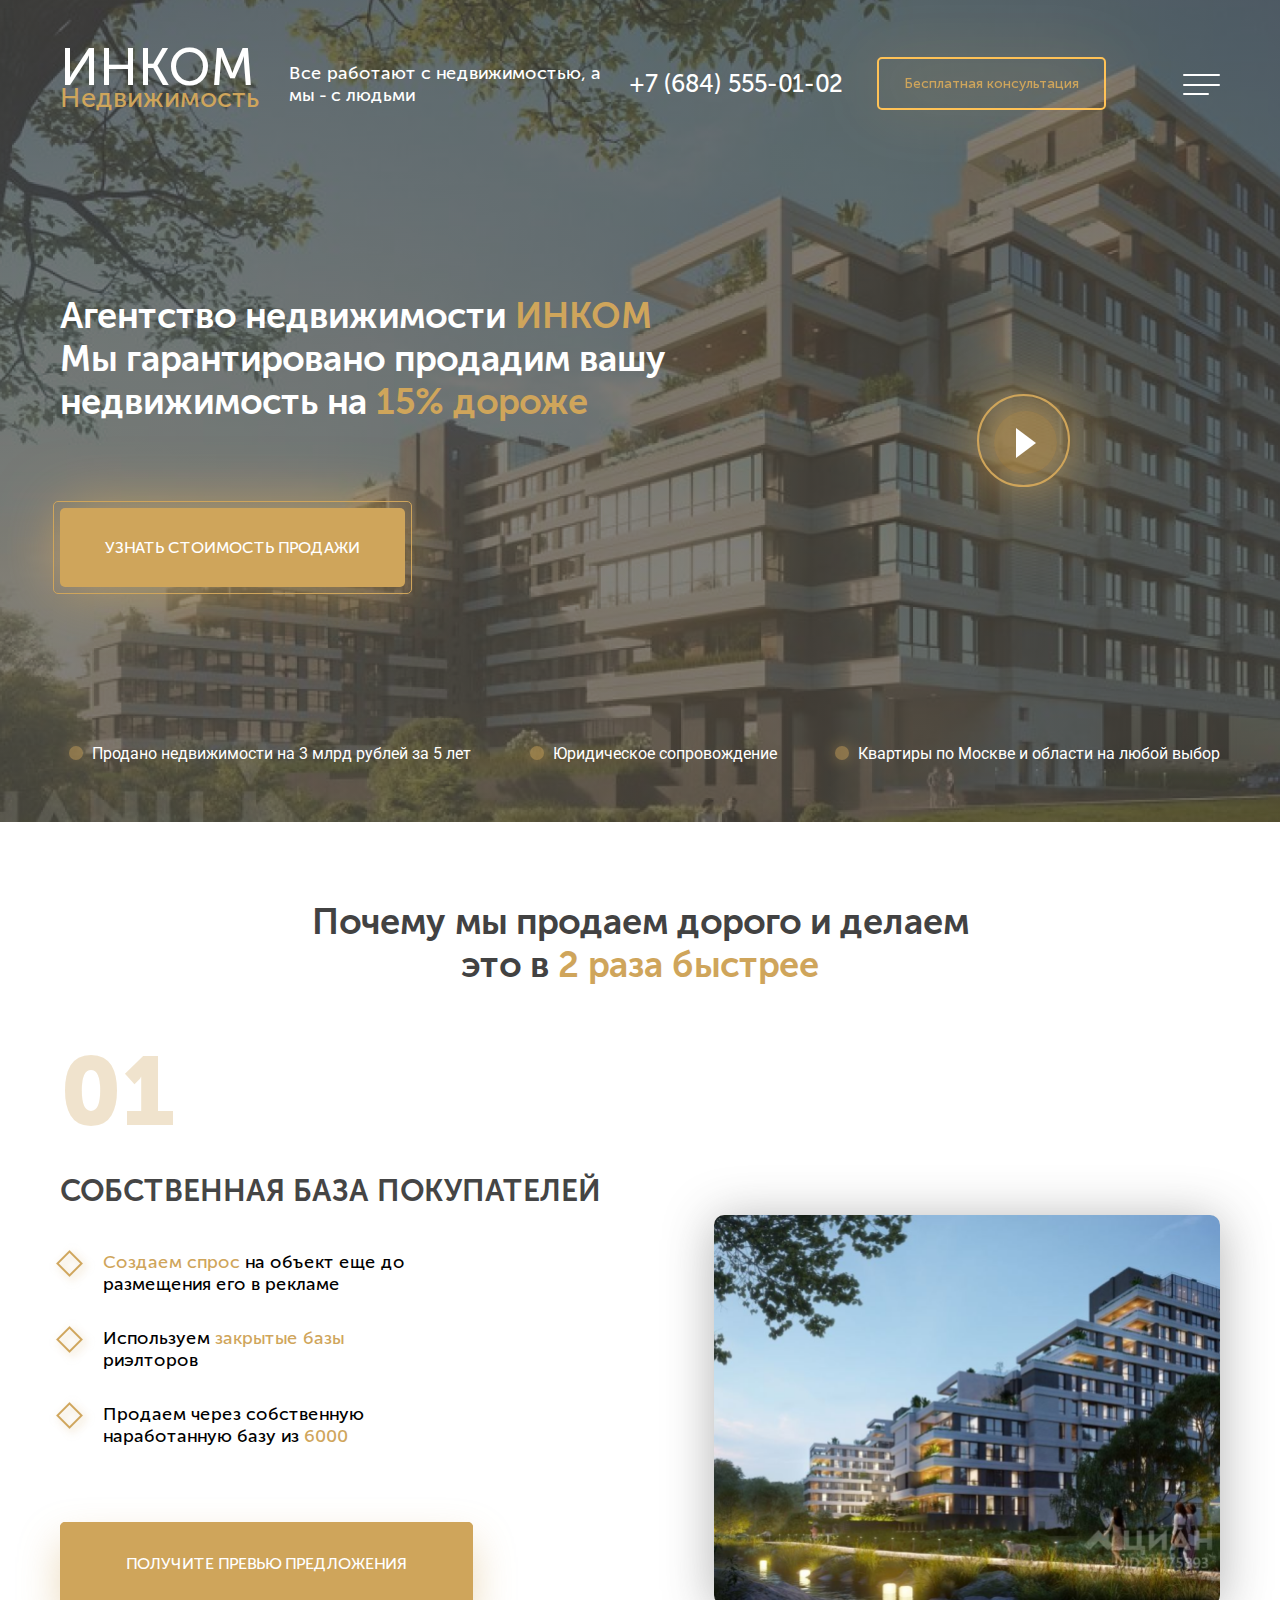
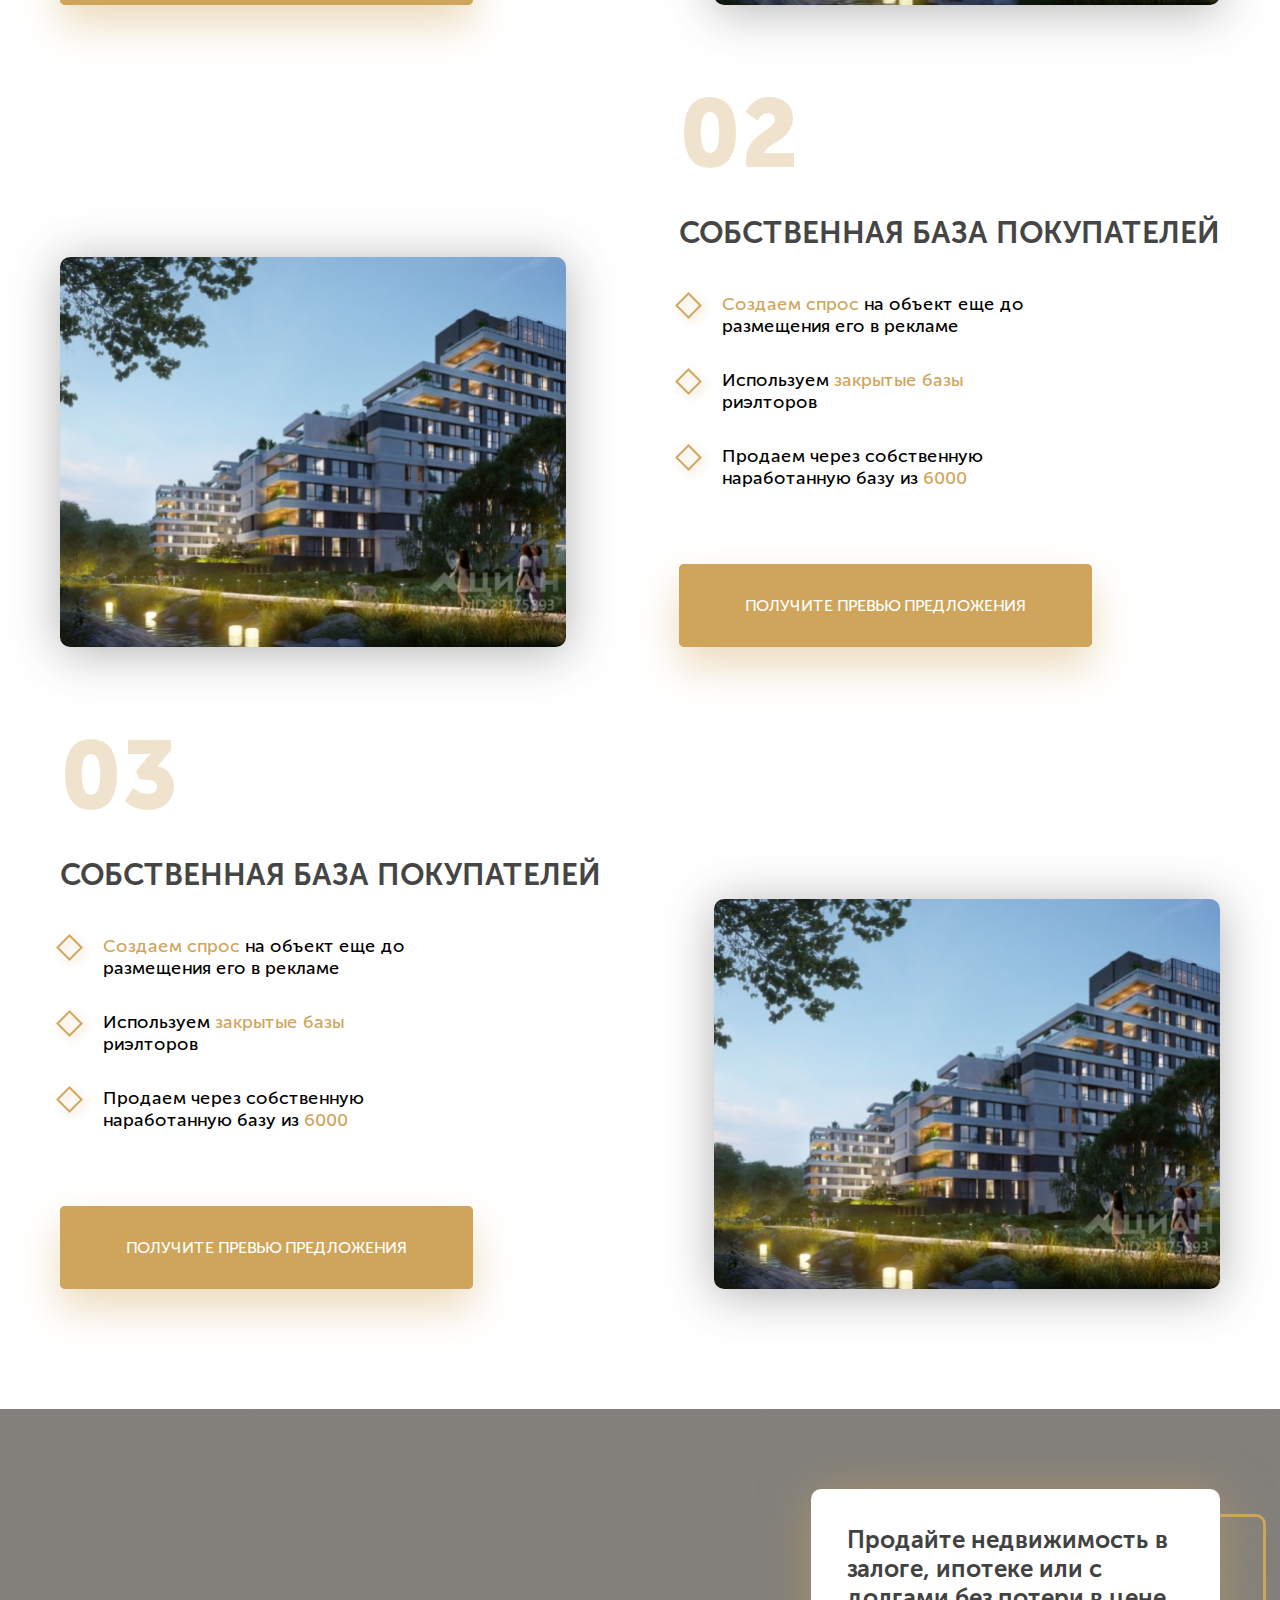
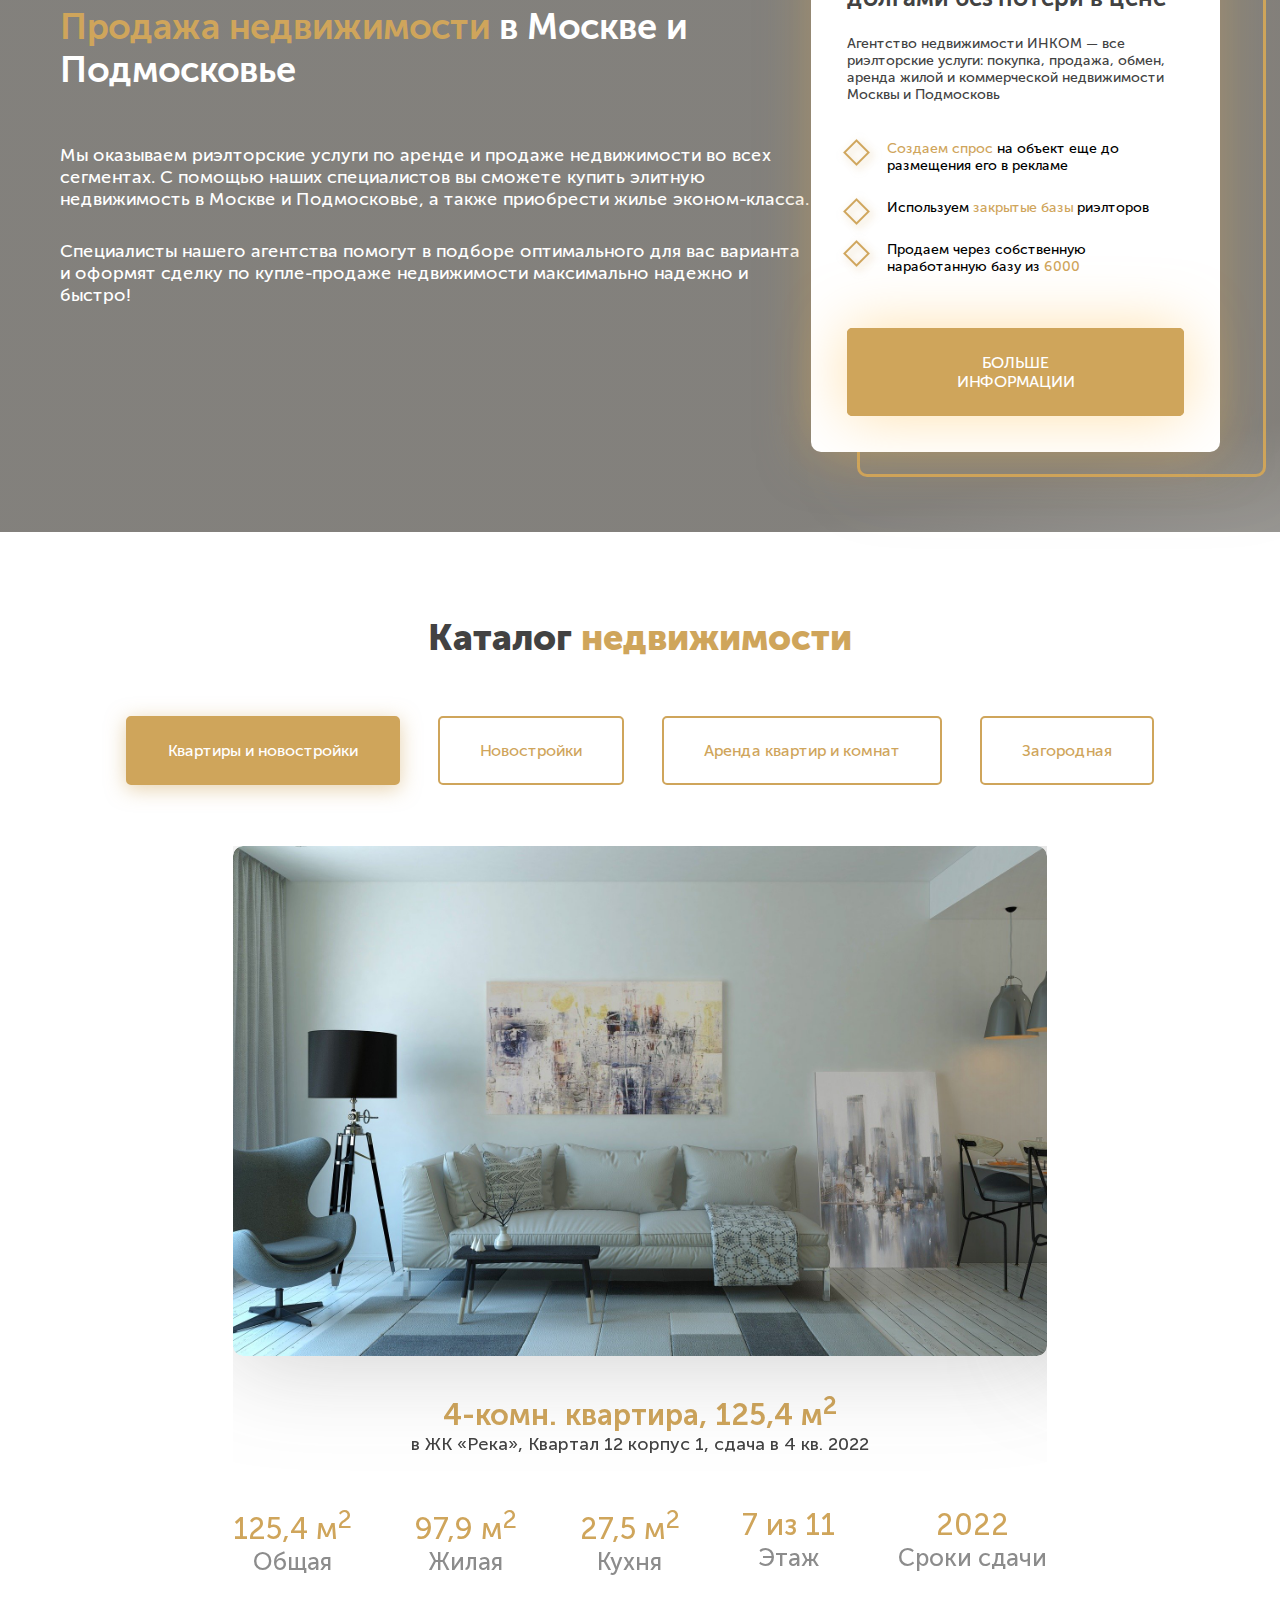
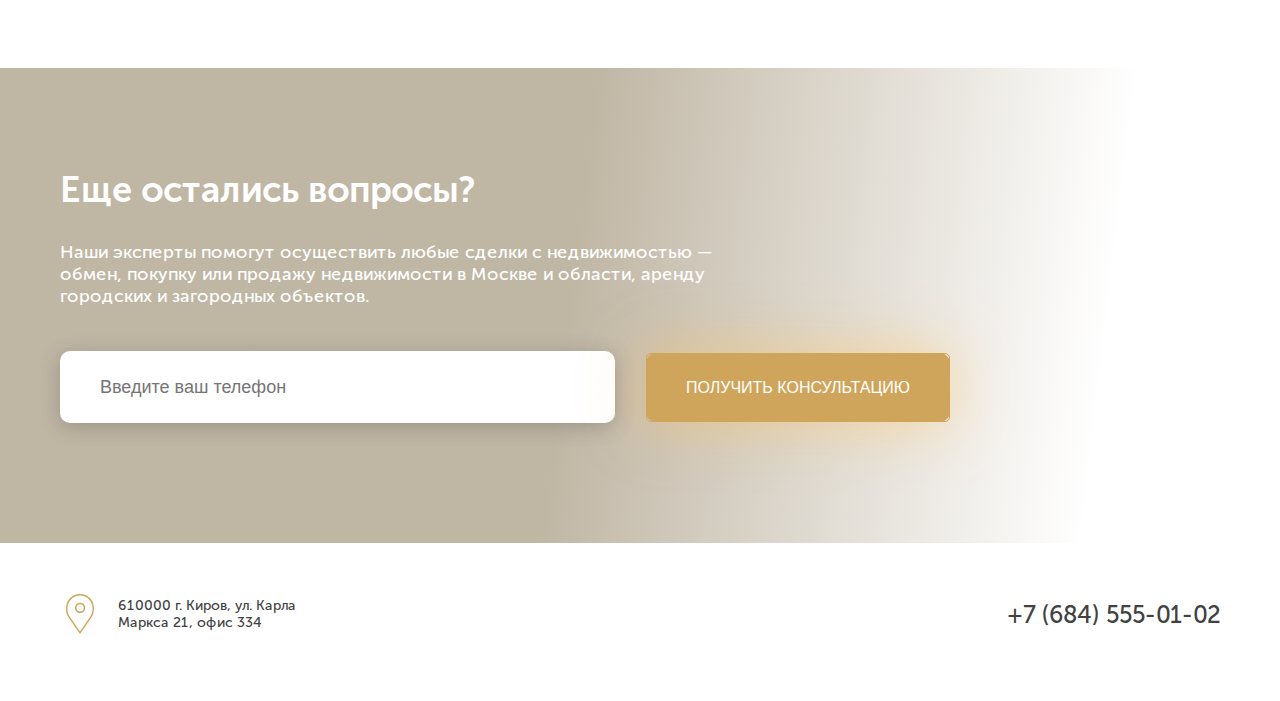
<file: index.html>
<!DOCTYPE html>
<html lang="ru">
<head>
    <meta charset="UTF-8">
    <meta http-equiv="X-UA-Compatible" content="IE=edge">
    <meta name="viewport" content="width=device-width, initial-scale=1.0">
    <title>INKOMA</title>
    <link rel="preconnect" href="https://fonts.googleapis.com">
    <link rel="preconnect" href="https://fonts.gstatic.com" crossorigin>
    <link href="https://fonts.googleapis.com/css2?family=Roboto:wght@400;700;900&display=swap" rel="stylesheet">
    <link rel="stylesheet" href="https://unpkg.com/swiper@8/swiper-bundle.min.css">
    <link rel="stylesheet" href="css/style.css">
</head>
<body>
    <div class="main">
        <div class="container">
            <div class="main__body">
                <header class="header">
                    <div class="header__left">
                        <a href="/" class="logo">
                            <span class="logo__title">Инком</span>
                            <span class="logo__subtitle">Недвижимость</span>
                        </a>
                        <span class="header__left-text">Все работают с недвижимостью, а мы - с людьми</span>
                    </div>
                    <div class="header__right">
                        <a href="tel:+76845550102" class="header__right-tel">+7 (684) 555-01-02</a>
                        <a href="#" class="header__right-button">Бесплатная консультация</a>
                        <div class="menu-burger">
                            <span class="menu-burger__line"></span>
                        </div>
                    </div>
                </header>
                <div class="dropdown-menu">
                    <div class="dropdown-menu__body">
                        <ul class="dropdown-menu__menu">
                            <li class="dropdown-menu__item">
                                <a href="/" class="dropdown-menu-link">Главная</a>
                            </li>
                            <li class="dropdown-menu__item">
                                <a href="about.html" class="dropdown-menu-link">О компание</a>
                            </li>
                            <li class="dropdown-menu__item">
                                <a href="#" class="dropdown-menu-link">Отзывы</a>
                            </li>
                            <li class="dropdown-menu__item">
                                <a href="#" class="dropdown-menu-link">Контакты</a>
                            </li>
                            <li class="dropdown-menu__item">
                                <a href="#" class="dropdown-menu-link">Помощь</a>
                            </li>
                        </ul>
                    </div>
                </div>
                <div class="main__content">
                    <div class="main__content-row">
                        <div class="main__content-left">
                            <h1 class="main__content-title">
                                Агентство недвижимости <span class="text">ИНКОМ</span>
                                Мы гарантировано 
                                продадим  вашу недвижимость 
                                на <span class="text">15% дороже</span>
                            </h1>
                            <a href="#" class="main__content-button button">Узнать стоимость продажи</a>
                        </div>
                        <div class="main__content-right">
                            <div class="play-button">
                                <div class="play-button__block">
                                    <div class="play-button__play"></div>
                                </div>
                            </div>
                        </div>
                    </div>
                    <ul class="main__content-list">
                        <li class="main__content-item">
                            <span class="main__content-dot"></span>
                            <span class="main__content-text">
                                Продано недвижимости на 3 млрд рублей за 5 лет
                            </span>
                        </li>
                        <li class="main__content-item">
                            <span class="main__content-dot"></span>
                            <span class="main__content-text">
                                Юридическое сопровождение
                            </span>
                        </li>
                        <li class="main__content-item">
                            <span class="main__content-dot"></span>
                            <span class="main__content-text">
                                Квартиры по Москве и области на любой выбор
                            </span>
                        </li>
                    </ul>
                </div>
            </div>
        </div>
    </div>
    <div class="content">
        <div class="container">
            <h2 class="title content__top-title">Почему мы продаем дорого и делаем это в <span class="text">2 раза быстрее</span></h2>
            <div class="content__cards">
                <div class="content__card">
                    <div class="content__card-content">
                        <div class="content__card-body">
                            <span class="content__card-number">01</span>
                            <h3 class="content__card-title">Собственная база покупателей</h3>
                            <ul class="content__card-list">
                                <li class="content__card-item">
                                    <span class="content__card-text"><span class="text">Создаем спрос</span> на объект еще до размещения его в рекламе</span>
                                </li>
                                <li class="content__card-item">
                                    <span class="content__card-text">Используем <span class="text">закрытые базы</span> риэлторов</span>
                                </li>
                                <li class="content__card-item">
                                    <span class="content__card-text">Продаем через собственную наработанную базу из <span class="text">6000</span></span>
                                </li>
                            </ul>
                            <a href="#" class="content__card-button button-border button">Получите превью предложения</a>
                        </div>
                    </div>
                    <div class="content__card-images">
                        <div class="content__card-image">
                            <img src="img/Rectangle 4.png" alt="">
                        </div>
                    </div>
                </div>
                <div class="content__card">
                    <div class="content__card-images">
                        <div class="content__card-image">
                            <img src="img/Rectangle 4.png" alt="">
                        </div>
                    </div>
                    <div class="content__card-content">
                        <div class="content__card-body">
                            <span class="content__card-number">02</span>
                            <h3 class="content__card-title">Собственная база покупателей</h3>
                            <ul class="content__card-list">
                                <li class="content__card-item">
                                    <span class="content__card-text"><span class="text">Создаем спрос</span> на объект еще до размещения его в рекламе</span>
                                </li>
                                <li class="content__card-item">
                                    <span class="content__card-text">Используем <span class="text">закрытые базы</span> риэлторов</span>
                                </li>
                                <li class="content__card-item">
                                    <span class="content__card-text">Продаем через собственную наработанную базу из <span class="text">6000</span></span>
                                </li>
                            </ul>
                            <a href="#" class="content__card-button button-border button">Получите превью предложения</a>
                        </div>
                    </div>
                </div>
                <div class="content__card">
                    <div class="content__card-content">
                        <div class="content__card-body">
                            <span class="content__card-number">03</span>
                            <h3 class="content__card-title">Собственная база покупателей</h3>
                            <ul class="content__card-list">
                                <li class="content__card-item">
                                    <span class="content__card-text"><span class="text">Создаем спрос</span> на объект еще до размещения его в рекламе</span>
                                </li>
                                <li class="content__card-item">
                                    <span class="content__card-text">Используем <span class="text">закрытые базы</span> риэлторов</span>
                                </li>
                                <li class="content__card-item">
                                    <span class="content__card-text">Продаем через собственную наработанную базу из <span class="text">6000</span></span>
                                </li>
                            </ul>
                            <a href="#" class="content__card-button button-border button">Получите превью предложения</a>
                        </div>
                    </div>
                    <div class="content__card-images">
                        <div class="content__card-image">
                            <img src="img/Rectangle 4.png" alt="">
                        </div>
                    </div>
                </div>
            </div>
        </div>
    </div>
    <div class="selling">
        <div class="container">
            <div class="selling__row">
                <div class="selling__left">
                    <h2 class="selling__title"><span class="text">Продажа недвижимости</span> в Москве и Подмосковье</h2>
                    <p class="selling__description">
                        Мы оказываем риэлторские услуги по аренде и продаже недвижимости
                        во всех сегментах. С помощью наших специалистов вы сможете купить
                        элитную недвижимость в Москве и Подмосковье, а также приобрести
                        жилье эконом-класса.
                    </p>
                    <p class="selling__description">
                        Специалисты нашего агентства помогут в подборе оптимального для
                        вас варианта и оформят сделку по  купле-продаже недвижимости 
                        максимально надежно и быстро!
                    </p>
                </div>
                <div class="selling__right">
                    <div class="selling__cards">
                        <div class="selling__card">
                            <div class="selling__card-body">
                                <h2 class="selling__card-title">Продайте недвижимость в залоге, ипотеке или с долгами без потери в цене</h2>
                                <p class="selling__card-description">Агентство недвижимости ИНКОМ — все риэлторские услуги: покупка, продажа, обмен, аренда жилой и коммерческой недвижимости Москвы и Подмосковь</p>
                                <ul class="selling__card-list">
                                    <li class="selling__card-item">
                                        <span class="selling__card-text"><span class="text">Создаем спрос</span> на объект еще до размещения его в рекламе</span>
                                    </li>
                                    <li class="selling__card-item">
                                        <span class="selling__card-text">Используем <span class="text">закрытые базы</span> риэлторов</span>
                                    </li>
                                    <li class="selling__card-item">
                                        <span class="selling__card-text">Продаем через собственную наработанную базу из <span class="text">6000</span></span>
                                    </li>
                                </ul>
                                <a href="#" class="selling__button button button-border">Больше информации</a>
                            </div>
                        </div>
                    </div>
                </div>
            </div>
        </div>
    </div>
    <div class="catalog">
        <div class="container">
            <h2 class="catalog__title title">Каталог <span class="text">недвижимости</span></h2>
            <div class="catalog__tabs">
                <div class="catalog__tab active" data-tabs-tab="apartments">
                    <span class="catalog__tab-text">
                        Квартиры и новостройки
                    </span>
                </div>
                <div class="catalog__tab" data-tabs-tab="newBuilding">
                    <span class="catalog__tab-text">
                        Новостройки
                    </span>
                </div>
                <div class="catalog__tab" data-tabs-tab="rent">
                    <span class="catalog__tab-text">
                        Аренда квартир и комнат
                    </span>
                </div>
                <div class="catalog__tab" data-tabs-tab="country">
                    <span class="catalog__tab-text">
                        Загородная
                    </span>
                </div>
            </div>
            <div class="catalog__sliders" data-tabs-body="apartments">
                <div class="swiper catalog__slider catalog__slider-apartments">
                    <div class="swiper-wrapper">
                      <div class="swiper-slide">
                        <div class="catalog__slider-images">
                            <img src="img/living-room-g6f6523f4d_1920.jpg" alt="">
                        </div>
                        <div class="catalog__slider-content">
                            <h3 class="catalog__slider-title">4-комн. квартира, 125,4 м<sup>2</sup></h3>
                            <p class="catalog__slider-description">в ЖК «Река», Квартал 12 корпус 1, сдача в 4 кв. 2022</p>
                            <div class="catalog__slider-metas">
                                <div class="catalog__slider-meta">
                                    <span class="catalog__slider-number">
                                        125,4 м<sup>2</sup>
                                    </span>
                                    <span class="catalog__slider-text">
                                        Общая
                                    </span>
                                </div>
                                <div class="catalog__slider-meta">
                                    <span class="catalog__slider-number">
                                        97,9 м<sup>2</sup>
                                    </span>
                                    <span class="catalog__slider-text">
                                        Жилая
                                    </span>
                                </div>
                                <div class="catalog__slider-meta">
                                    <span class="catalog__slider-number">
                                        27,5 м<sup>2</sup>
                                    </span>
                                    <span class="catalog__slider-text">
                                        Кухня
                                    </span>
                                </div>
                                <div class="catalog__slider-meta">
                                    <span class="catalog__slider-number">
                                        7 из 11
                                    </span>
                                    <span class="catalog__slider-text">
                                        Этаж
                                    </span>
                                </div>
                                <div class="catalog__slider-meta">
                                    <span class="catalog__slider-number">
                                        2022
                                    </span>
                                    <span class="catalog__slider-text">
                                        Сроки сдачи
                                    </span>
                                </div>
                            </div>
                        </div>
                      </div>
                      <div class="swiper-slide">
                        <div class="catalog__slider-images">
                            <img src="img/living-room-g6f6523f4d_1920.jpg" alt="">
                        </div>
                        <div class="catalog__slider-content">
                            <h3 class="catalog__slider-title">1-комн. квартира, 25,4 м<sup>2</sup></h3>
                            <p class="catalog__slider-description">в ЖК «Река», Квартал 11 корпус 1, сдача в 4 кв. 2022</p>
                            <div class="catalog__slider-metas">
                                <div class="catalog__slider-meta">
                                    <span class="catalog__slider-number">
                                        25,4 м<sup>2</sup>
                                    </span>
                                    <span class="catalog__slider-text">
                                        Общая
                                    </span>
                                </div>
                                <div class="catalog__slider-meta">
                                    <span class="catalog__slider-number">
                                        12,9 м<sup>2</sup>
                                    </span>
                                    <span class="catalog__slider-text">
                                        Жилая
                                    </span>
                                </div>
                                <div class="catalog__slider-meta">
                                    <span class="catalog__slider-number">
                                        7,5 м<sup>2</sup>
                                    </span>
                                    <span class="catalog__slider-text">
                                        Кухня
                                    </span>
                                </div>
                                <div class="catalog__slider-meta">
                                    <span class="catalog__slider-number">
                                        3 из 11
                                    </span>
                                    <span class="catalog__slider-text">
                                        Этаж
                                    </span>
                                </div>
                                <div class="catalog__slider-meta">
                                    <span class="catalog__slider-number">
                                        2022
                                    </span>
                                    <span class="catalog__slider-text">
                                        Сроки сдачи
                                    </span>
                                </div>
                            </div>
                        </div>
                      </div>
                      <div class="swiper-slide">
                        <div class="catalog__slider-images">
                            <img src="img/living-room-g6f6523f4d_1920.jpg" alt="">
                        </div>
                        <div class="catalog__slider-content">
                            <h3 class="catalog__slider-title">2-комн. квартира, 35,4 м<sup>2</sup></h3>
                            <p class="catalog__slider-description">в ЖК «Река», Квартал 9 корпус 1, сдача в 4 кв. 2022</p>
                            <div class="catalog__slider-metas">
                                <div class="catalog__slider-meta">
                                    <span class="catalog__slider-number">
                                        35,4 м<sup>2</sup>
                                    </span>
                                    <span class="catalog__slider-text">
                                        Общая
                                    </span>
                                </div>
                                <div class="catalog__slider-meta">
                                    <span class="catalog__slider-number">
                                        15,5 м<sup>2</sup>
                                    </span>
                                    <span class="catalog__slider-text">
                                        Жилая
                                    </span>
                                </div>
                                <div class="catalog__slider-meta">
                                    <span class="catalog__slider-number">
                                        10,5 м<sup>2</sup>
                                    </span>
                                    <span class="catalog__slider-text">
                                        Кухня
                                    </span>
                                </div>
                                <div class="catalog__slider-meta">
                                    <span class="catalog__slider-number">
                                        8 из 11
                                    </span>
                                    <span class="catalog__slider-text">
                                        Этаж
                                    </span>
                                </div>
                                <div class="catalog__slider-meta">
                                    <span class="catalog__slider-number">
                                        2022
                                    </span>
                                    <span class="catalog__slider-text">
                                        Сроки сдачи
                                    </span>
                                </div>
                            </div>
                        </div>
                      </div>
                    </div>
                  </div>
            </div>
            <div class="catalog__sliders hidden" data-tabs-body="newBuilding">
                <div class="swiper catalog__slider catalog__slider-newbuilding">
                    <div class="swiper-wrapper">
                      <div class="swiper-slide">
                        <div class="catalog__slider-images">
                            <img src="img/living-room-g6f6523f4d_1920.jpg" alt="">
                        </div>
                        <div class="catalog__slider-content">
                            <h3 class="catalog__slider-title">Новостройки<sup>2</sup></h3>
                            <p class="catalog__slider-description">в ЖК «Река», Квартал 10 корпус 1, сдача в 4 кв. 2021</p>
                            <div class="catalog__slider-metas">
                                <div class="catalog__slider-meta">
                                    <span class="catalog__slider-number">
                                        125,4 м<sup>2</sup>
                                    </span>
                                    <span class="catalog__slider-text">
                                        Общая
                                    </span>
                                </div>
                                <div class="catalog__slider-meta">
                                    <span class="catalog__slider-number">
                                        97,9 м<sup>2</sup>
                                    </span>
                                    <span class="catalog__slider-text">
                                        Жилая
                                    </span>
                                </div>
                                <div class="catalog__slider-meta">
                                    <span class="catalog__slider-number">
                                        27,5 м<sup>2</sup>
                                    </span>
                                    <span class="catalog__slider-text">
                                        Кухня
                                    </span>
                                </div>
                                <div class="catalog__slider-meta">
                                    <span class="catalog__slider-number">
                                        7 из 11
                                    </span>
                                    <span class="catalog__slider-text">
                                        Этаж
                                    </span>
                                </div>
                                <div class="catalog__slider-meta">
                                    <span class="catalog__slider-number">
                                        2021
                                    </span>
                                    <span class="catalog__slider-text">
                                        Сроки сдачи
                                    </span>
                                </div>
                            </div>
                        </div>
                      </div>
                      <div class="swiper-slide">
                        <div class="catalog__slider-images">
                            <img src="img/living-room-g6f6523f4d_1920.jpg" alt="">
                        </div>
                        <div class="catalog__slider-content">
                            <h3 class="catalog__slider-title">3-комн. квартира, 125,4 м<sup>2</sup></h3>
                            <p class="catalog__slider-description">в ЖК «Река», Квартал 10 корпус 1, сдача в 4 кв. 2021</p>
                            <div class="catalog__slider-metas">
                                <div class="catalog__slider-meta">
                                    <span class="catalog__slider-number">
                                        125,4 м<sup>2</sup>
                                    </span>
                                    <span class="catalog__slider-text">
                                        Общая
                                    </span>
                                </div>
                                <div class="catalog__slider-meta">
                                    <span class="catalog__slider-number">
                                        97,9 м<sup>2</sup>
                                    </span>
                                    <span class="catalog__slider-text">
                                        Жилая
                                    </span>
                                </div>
                                <div class="catalog__slider-meta">
                                    <span class="catalog__slider-number">
                                        27,5 м<sup>2</sup>
                                    </span>
                                    <span class="catalog__slider-text">
                                        Кухня
                                    </span>
                                </div>
                                <div class="catalog__slider-meta">
                                    <span class="catalog__slider-number">
                                        7 из 11
                                    </span>
                                    <span class="catalog__slider-text">
                                        Этаж
                                    </span>
                                </div>
                                <div class="catalog__slider-meta">
                                    <span class="catalog__slider-number">
                                        2021
                                    </span>
                                    <span class="catalog__slider-text">
                                        Сроки сдачи
                                    </span>
                                </div>
                            </div>
                        </div>
                      </div>
                      <div class="swiper-slide">
                        <div class="catalog__slider-images">
                            <img src="img/living-room-g6f6523f4d_1920.jpg" alt="">
                        </div>
                        <div class="catalog__slider-content">
                            <h3 class="catalog__slider-title">3-комн. квартира, 125,4 м<sup>2</sup></h3>
                            <p class="catalog__slider-description">в ЖК «Река», Квартал 10 корпус 1, сдача в 4 кв. 2021</p>
                            <div class="catalog__slider-metas">
                                <div class="catalog__slider-meta">
                                    <span class="catalog__slider-number">
                                        125,4 м<sup>2</sup>
                                    </span>
                                    <span class="catalog__slider-text">
                                        Общая
                                    </span>
                                </div>
                                <div class="catalog__slider-meta">
                                    <span class="catalog__slider-number">
                                        97,9 м<sup>2</sup>
                                    </span>
                                    <span class="catalog__slider-text">
                                        Жилая
                                    </span>
                                </div>
                                <div class="catalog__slider-meta">
                                    <span class="catalog__slider-number">
                                        22,5 м<sup>2</sup>
                                    </span>
                                    <span class="catalog__slider-text">
                                        Кухня
                                    </span>
                                </div>
                                <div class="catalog__slider-meta">
                                    <span class="catalog__slider-number">
                                        11 из 11
                                    </span>
                                    <span class="catalog__slider-text">
                                        Этаж
                                    </span>
                                </div>
                                <div class="catalog__slider-meta">
                                    <span class="catalog__slider-number">
                                        2025
                                    </span>
                                    <span class="catalog__slider-text">
                                        Сроки сдачи
                                    </span>
                                </div>
                            </div>
                        </div>
                      </div>
                    </div>
                  </div>
            </div>
            <div class="catalog__sliders hidden" data-tabs-body="rent">
                <div class="swiper catalog__slider catalog__slider-rent">
                    <div class="swiper-wrapper">
                      <div class="swiper-slide">
                        <div class="catalog__slider-images">
                            <img src="img/living-room-g6f6523f4d_1920.jpg" alt="">
                        </div>
                        <div class="catalog__slider-content">
                            <h3 class="catalog__slider-title">3-комн. квартира, 125,4 м<sup>2</sup></h3>
                            <p class="catalog__slider-description">в ЖК «Река», Квартал 10 корпус 1, сдача в 4 кв. 2021</p>
                            <div class="catalog__slider-metas">
                                <div class="catalog__slider-meta">
                                    <span class="catalog__slider-number">
                                        125,4 м<sup>2</sup>
                                    </span>
                                    <span class="catalog__slider-text">
                                        Общая
                                    </span>
                                </div>
                                <div class="catalog__slider-meta">
                                    <span class="catalog__slider-number">
                                        97,9 м<sup>2</sup>
                                    </span>
                                    <span class="catalog__slider-text">
                                        Жилая
                                    </span>
                                </div>
                                <div class="catalog__slider-meta">
                                    <span class="catalog__slider-number">
                                        27,5 м<sup>2</sup>
                                    </span>
                                    <span class="catalog__slider-text">
                                        Кухня
                                    </span>
                                </div>
                                <div class="catalog__slider-meta">
                                    <span class="catalog__slider-number">
                                        7 из 11
                                    </span>
                                    <span class="catalog__slider-text">
                                        Этаж
                                    </span>
                                </div>
                                <div class="catalog__slider-meta">
                                    <span class="catalog__slider-number">
                                        2021
                                    </span>
                                    <span class="catalog__slider-text">
                                        Сроки сдачи
                                    </span>
                                </div>
                            </div>
                        </div>
                      </div>
                      <div class="swiper-slide">
                        <div class="catalog__slider-images">
                            <img src="img/living-room-g6f6523f4d_1920.jpg" alt="">
                        </div>
                        <div class="catalog__slider-content">
                            <h3 class="catalog__slider-title">3-комн. квартира, 125,4 м<sup>2</sup></h3>
                            <p class="catalog__slider-description">в ЖК «Река», Квартал 10 корпус 1, сдача в 4 кв. 2021</p>
                            <div class="catalog__slider-metas">
                                <div class="catalog__slider-meta">
                                    <span class="catalog__slider-number">
                                        125,4 м<sup>2</sup>
                                    </span>
                                    <span class="catalog__slider-text">
                                        Общая
                                    </span>
                                </div>
                                <div class="catalog__slider-meta">
                                    <span class="catalog__slider-number">
                                        97,9 м<sup>2</sup>
                                    </span>
                                    <span class="catalog__slider-text">
                                        Жилая
                                    </span>
                                </div>
                                <div class="catalog__slider-meta">
                                    <span class="catalog__slider-number">
                                        27,5 м<sup>2</sup>
                                    </span>
                                    <span class="catalog__slider-text">
                                        Кухня
                                    </span>
                                </div>
                                <div class="catalog__slider-meta">
                                    <span class="catalog__slider-number">
                                        7 из 11
                                    </span>
                                    <span class="catalog__slider-text">
                                        Этаж
                                    </span>
                                </div>
                                <div class="catalog__slider-meta">
                                    <span class="catalog__slider-number">
                                        2021
                                    </span>
                                    <span class="catalog__slider-text">
                                        Сроки сдачи
                                    </span>
                                </div>
                            </div>
                        </div>
                      </div>
                      <div class="swiper-slide">
                        <div class="catalog__slider-images">
                            <img src="img/living-room-g6f6523f4d_1920.jpg" alt="">
                        </div>
                        <div class="catalog__slider-content">
                            <h3 class="catalog__slider-title">3-комн. квартира, 125,4 м<sup>2</sup></h3>
                            <p class="catalog__slider-description">в ЖК «Река», Квартал 10 корпус 1, сдача в 4 кв. 2021</p>
                            <div class="catalog__slider-metas">
                                <div class="catalog__slider-meta">
                                    <span class="catalog__slider-number">
                                        125,4 м<sup>2</sup>
                                    </span>
                                    <span class="catalog__slider-text">
                                        Общая
                                    </span>
                                </div>
                                <div class="catalog__slider-meta">
                                    <span class="catalog__slider-number">
                                        97,9 м<sup>2</sup>
                                    </span>
                                    <span class="catalog__slider-text">
                                        Жилая
                                    </span>
                                </div>
                                <div class="catalog__slider-meta">
                                    <span class="catalog__slider-number">
                                        22,5 м<sup>2</sup>
                                    </span>
                                    <span class="catalog__slider-text">
                                        Кухня
                                    </span>
                                </div>
                                <div class="catalog__slider-meta">
                                    <span class="catalog__slider-number">
                                        11 из 11
                                    </span>
                                    <span class="catalog__slider-text">
                                        Этаж
                                    </span>
                                </div>
                                <div class="catalog__slider-meta">
                                    <span class="catalog__slider-number">
                                        2022
                                    </span>
                                    <span class="catalog__slider-text">
                                        Сроки сдачи
                                    </span>
                                </div>
                            </div>
                        </div>
                      </div>
                    </div>
                  </div>
            </div>
            <div class="catalog__sliders hidden" data-tabs-body="country">
                <div class="swiper catalog__slider catalog__slider-country">
                    <div class="swiper-wrapper">
                      <div class="swiper-slide">
                        <div class="catalog__slider-images">
                            <img src="img/living-room-g6f6523f4d_1920.jpg" alt="">
                        </div>
                        <div class="catalog__slider-content">
                            <h3 class="catalog__slider-title">3-комн. квартира, 125,4 м<sup>2</sup></h3>
                            <p class="catalog__slider-description">в ЖК «Река», Квартал 10 корпус 1, сдача в 4 кв. 2021</p>
                            <div class="catalog__slider-metas">
                                <div class="catalog__slider-meta">
                                    <span class="catalog__slider-number">
                                        125,4 м<sup>2</sup>
                                    </span>
                                    <span class="catalog__slider-text">
                                        Общая
                                    </span>
                                </div>
                                <div class="catalog__slider-meta">
                                    <span class="catalog__slider-number">
                                        97,9 м<sup>2</sup>
                                    </span>
                                    <span class="catalog__slider-text">
                                        Жилая
                                    </span>
                                </div>
                                <div class="catalog__slider-meta">
                                    <span class="catalog__slider-number">
                                        27,5 м<sup>2</sup>
                                    </span>
                                    <span class="catalog__slider-text">
                                        Кухня
                                    </span>
                                </div>
                                <div class="catalog__slider-meta">
                                    <span class="catalog__slider-number">
                                        7 из 11
                                    </span>
                                    <span class="catalog__slider-text">
                                        Этаж
                                    </span>
                                </div>
                                <div class="catalog__slider-meta">
                                    <span class="catalog__slider-number">
                                        2021
                                    </span>
                                    <span class="catalog__slider-text">
                                        Сроки сдачи
                                    </span>
                                </div>
                            </div>
                        </div>
                      </div>
                      <div class="swiper-slide">
                        <div class="catalog__slider-images">
                            <img src="img/living-room-g6f6523f4d_1920.jpg" alt="">
                        </div>
                        <div class="catalog__slider-content">
                            <h3 class="catalog__slider-title">3-комн. квартира, 125,4 м<sup>2</sup></h3>
                            <p class="catalog__slider-description">в ЖК «Река», Квартал 10 корпус 1, сдача в 4 кв. 2021</p>
                            <div class="catalog__slider-metas">
                                <div class="catalog__slider-meta">
                                    <span class="catalog__slider-number">
                                        125,4 м<sup>2</sup>
                                    </span>
                                    <span class="catalog__slider-text">
                                        Общая
                                    </span>
                                </div>
                                <div class="catalog__slider-meta">
                                    <span class="catalog__slider-number">
                                        97,9 м<sup>2</sup>
                                    </span>
                                    <span class="catalog__slider-text">
                                        Жилая
                                    </span>
                                </div>
                                <div class="catalog__slider-meta">
                                    <span class="catalog__slider-number">
                                        27,5 м<sup>2</sup>
                                    </span>
                                    <span class="catalog__slider-text">
                                        Кухня
                                    </span>
                                </div>
                                <div class="catalog__slider-meta">
                                    <span class="catalog__slider-number">
                                        7 из 11
                                    </span>
                                    <span class="catalog__slider-text">
                                        Этаж
                                    </span>
                                </div>
                                <div class="catalog__slider-meta">
                                    <span class="catalog__slider-number">
                                        2021
                                    </span>
                                    <span class="catalog__slider-text">
                                        Сроки сдачи
                                    </span>
                                </div>
                            </div>
                        </div>
                      </div>
                      <div class="swiper-slide">
                        <div class="catalog__slider-images">
                            <img src="img/living-room-g6f6523f4d_1920.jpg" alt="">
                        </div>
                        <div class="catalog__slider-content">
                            <h3 class="catalog__slider-title">3-комн. квартира, 125,4 м<sup>2</sup></h3>
                            <p class="catalog__slider-description">в ЖК «Река», Квартал 10 корпус 1, сдача в 4 кв. 2021</p>
                            <div class="catalog__slider-metas">
                                <div class="catalog__slider-meta">
                                    <span class="catalog__slider-number">
                                        125,4 м<sup>2</sup>
                                    </span>
                                    <span class="catalog__slider-text">
                                        Общая
                                    </span>
                                </div>
                                <div class="catalog__slider-meta">
                                    <span class="catalog__slider-number">
                                        97,9 м<sup>2</sup>
                                    </span>
                                    <span class="catalog__slider-text">
                                        Жилая
                                    </span>
                                </div>
                                <div class="catalog__slider-meta">
                                    <span class="catalog__slider-number">
                                        22,5 м<sup>2</sup>
                                    </span>
                                    <span class="catalog__slider-text">
                                        Кухня
                                    </span>
                                </div>
                                <div class="catalog__slider-meta">
                                    <span class="catalog__slider-number">
                                        11 из 11
                                    </span>
                                    <span class="catalog__slider-text">
                                        Этаж
                                    </span>
                                </div>
                                <div class="catalog__slider-meta">
                                    <span class="catalog__slider-number">
                                        2022
                                    </span>
                                    <span class="catalog__slider-text">
                                        Сроки сдачи
                                    </span>
                                </div>
                            </div>
                        </div>
                      </div>
                    </div>
                  </div>
            </div>
        </div>
    </div>
    <div class="questions">
        <div class="container">
            <div class="questions__row">
                <h2 class="questions__title">Еще остались вопросы?</h2>
                <p class="questions__description">
                    Наши эксперты помогут осуществить любые сделки с недвижимостью — обмен,
                    покупку или продажу недвижимости в Москве и области, аренду городских и 
                    загородных объектов.
                </p>
                <form action="#" method="post" class="questions__form">
                    <input type="text" class="questions__input" placeholder="Введите ваш телефон">
                    <button class="questions__button button button-border">Получить консультацию</button>
                </form>
            </div>
        </div>
    </div>
    <footer class="footer">
        <div class="container">
            <div class="footer__row">
                <div class="footer__left">
                    <span class="footer__icon">
                        <svg width="39" height="39" viewBox="0 0 39 39" fill="none" xmlns="http://www.w3.org/2000/svg">
                            <path d="M19.6271 8.54688C16.8786 8.54688 14.6415 10.784 14.6415 13.5325C14.6415 16.2811 16.8786 18.5182 19.6271 18.5182C22.3757 18.5182 24.6128 16.2811 24.6128 13.5325C24.6128 10.784 22.3757 8.54688 19.6271 8.54688ZM19.6271 17.0937C17.6635 17.0937 16.066 15.4962 16.066 13.5325C16.066 11.5689 17.6635 9.97135 19.6271 9.97135C21.5908 9.97135 23.1883 11.5689 23.1883 13.5325C23.1883 15.4962 21.5908 17.0937 19.6271 17.0937Z" fill="#CFA55B"/>
                            <path d="M29.159 4.00064C26.5793 1.42091 23.1491 0 19.5011 0C15.8523 0 12.4228 1.42091 9.84312 4.00064C5.06899 8.77406 4.4757 17.7554 8.55824 23.1969L19.5011 39L30.4275 23.2189C34.5264 17.7554 33.9331 8.77406 29.159 4.00064ZM29.2723 22.3863L19.5011 36.4972L9.71421 22.3643C6.01128 17.427 6.5419 9.31607 10.8509 5.00774C13.1614 2.69724 16.2333 1.42448 19.5011 1.42448C22.7688 1.42448 25.8407 2.69724 28.1519 5.00774C32.4609 9.31607 32.9916 17.427 29.2723 22.3863Z" fill="#CFA55B"/>
                        </svg>
                    </span>
                    <span class="footer__text">610000 г. Киров, ул. Карла Маркса 21, офис 334 </span>
                </div>
                <div class="footer__right">
                    <a href="tel:+76845550102" class="footer__tel">+7 (684) 555-01-02</a>
                </div>
            </div>
        </div>
    </footer>
    <script src="https://unpkg.com/swiper@8/swiper-bundle.min.js"></script>
    <script src="js/main.js"></script>
    <script src="js/sliders.js"></script>
</body>
</html>
</file>
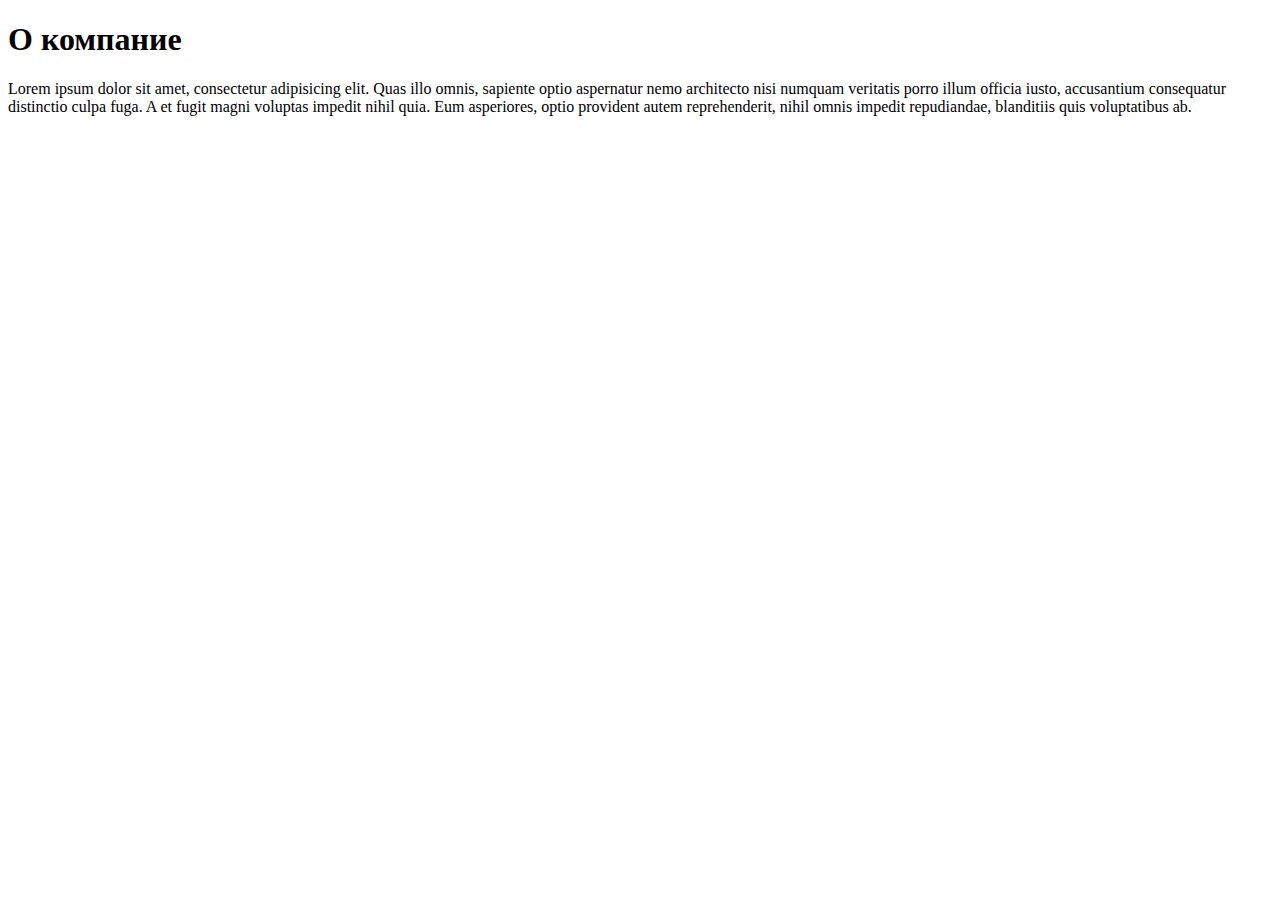
<file: about.html>
<!DOCTYPE html>
<html lang="ru">
<head>
    <meta charset="UTF-8">
    <meta http-equiv="X-UA-Compatible" content="IE=edge">
    <meta name="viewport" content="width=device-width, initial-scale=1.0">
    <title>INKOMA О компание</title>
</head>
<body>
    <div class="about">
        <h1 class="about__title">О компание</h1>
        <p class="about__text">Lorem ipsum dolor sit amet, consectetur adipisicing elit. Quas illo omnis, sapiente optio aspernatur nemo architecto nisi numquam veritatis porro illum officia iusto, accusantium consequatur distinctio culpa fuga. A et fugit magni voluptas impedit nihil quia. Eum asperiores, optio provident autem reprehenderit, nihil omnis impedit repudiandae, blanditiis quis voluptatibus ab.</p>
    </div>
</body>
</html>
</file>
<file: css/style.css>
@font-face{font-family:"Museo";src:url("../fonts/MuseoSansCyrl-300.eot");src:url("../fonts/MuseoSansCyrl-300.eot?#iefix") format("embedded-opentype"),url("../fonts/MuseoSansCyrl-300.woff") format("woff"),url("../fonts/MuseoSansCyrl-300.ttf") format("truetype");font-weight:300;font-style:normal}@font-face{font-family:"Museo";src:url("../fonts/MuseoSansCyrl-500.eot");src:url("../fonts/MuseoSansCyrl-500.eot?#iefix") format("embedded-opentype"),url("../fonts/MuseoSansCyrl-500.woff") format("woff"),url("../fonts/MuseoSansCyrl-500.ttf") format("truetype");font-weight:500;font-style:normal}@font-face{font-family:"Museo";src:url("../fonts/MuseoSansCyrl-700.eot");src:url("../fonts/MuseoSansCyrl-700.eot?#iefix") format("embedded-opentype"),url("../fonts/MuseoSansCyrl-700.woff") format("woff"),url("../fonts/MuseoSansCyrl-700.ttf") format("truetype");font-weight:700;font-style:normal}@font-face{font-family:"Museo";src:url("../fonts/MuseoSansCyrl-900.eot");src:url("../fonts/MuseoSansCyrl-900.eot?#iefix") format("embedded-opentype"),url("../fonts/MuseoSansCyrl-900.woff") format("woff"),url("../fonts/MuseoSansCyrl-900.ttf") format("truetype");font-weight:900;font-style:normal}*{margin:0;padding:0;-webkit-box-sizing:border-box;box-sizing:border-box}body,html{overflow-x:hidden}body{font-family:"Museo",sans-serif}a{text-decoration:none}li,ul{list-style:none}.container{max-width:82.5rem;margin:0 auto}.hidden{display:none!important}.button{background-color:#cfa55b;-webkit-box-shadow:0rem 0rem 3.75rem rgba(255,194,86,0.5);box-shadow:0rem 0rem 3.75rem rgba(255,194,86,0.5);border-radius:0.3125rem;font-size:1rem;line-height:1.1875rem;text-transform:uppercase;color:#FFFFFF;position:relative;display:inline-block;border:none;outline:none;cursor:pointer;text-align:center}.button:before{content:"";position:absolute;left:-0.4375rem;right:-0.4375rem;top:-0.4375rem;bottom:-0.4375rem;border:0.0625rem solid #cfa55b;border-radius:0.3125rem;-webkit-transition:0.3s;transition:0.3s}.button:hover:before{left:0;right:0;top:0;bottom:0}.button-border:before{left:0;right:0;top:0;bottom:0}.button-border:hover:before{left:-0.4375rem;right:-0.4375rem;top:-0.4375rem;bottom:-0.4375rem}.title{font-size:2.25rem;line-height:2.6875rem;text-align:center;color:#424242}.text{color:#cfa55b}.main{background:url("../img/Rectangle.png") no-repeat center/cover fixed;padding:3.3125rem 0;position:relative}.main:before{content:"";width:100%;height:100%;position:absolute;left:0;top:0;background-image:linear-gradient(167.45deg,rgba(78,75,69,0.7) 88.99%,rgba(78,75,69,0) 154.01%)}.main__body{position:relative;z-index:20}.header{display:-webkit-box;display:-ms-flexbox;display:flex;-webkit-box-pack:justify;-ms-flex-pack:justify;justify-content:space-between;-webkit-box-align:center;-ms-flex-align:center;align-items:center}.header__left{display:-webkit-box;display:-ms-flexbox;display:flex;-webkit-box-align:center;-ms-flex-align:center;align-items:center}.logo{margin-right:6.875rem;-webkit-transition:0.3s;transition:0.3s}.logo:hover{-webkit-transform:scale(1.1);transform:scale(1.1)}.logo__title{font-size:3.1875rem;line-height:1.8125rem;text-transform:uppercase;color:#FFFFFF;display:block}.logo__subtitle{font-size:1.6875rem;line-height:2rem;color:#cfa55b}.header__left-text{font-size:1.125rem;line-height:1.375rem;color:#FFFFFF;margin-right:0.625rem}.header__right{display:-webkit-box;display:-ms-flexbox;display:flex;-webkit-box-align:center;-ms-flex-align:center;align-items:center}.header__right-tel{font-size:1.5rem;line-height:1.8125rem;text-transform:uppercase;color:#FFFFFF;white-space:nowrap;position:relative;-webkit-transition:0.3s;transition:0.3s}.header__right-tel:after{content:"";display:block;height:0.1875rem;border-radius:0.625rem;-webkit-transform:scaleX(0);transform:scaleX(0);-webkit-transition:0.3s -webkit-transform;transition:0.3s -webkit-transform;transition:0.3s transform;transition:0.3s transform,0.3s -webkit-transform;-webkit-transform-origin:100% 0;transform-origin:100% 0;background:#cfa55b;opacity:0.9;position:absolute;bottom:-0.3125rem;left:0;width:100%;z-index:333}.header__right-tel:hover:after{-webkit-transform:scaleX(1);transform:scaleX(1);-webkit-transform-origin:left;transform-origin:left}.header__right-tel:hover{color:#cfa55b}.header__right-button{border:0.125rem solid #FFC256;-webkit-filter:drop-shadow(0rem 0rem 1.875rem #FFC256);filter:drop-shadow(0rem 0rem 1.875rem #FFC256);border-radius:0.3125rem;padding:1rem 1.5625rem;font-size:0.875rem;line-height:1.0625rem;color:#cfa55b;margin-left:2.1875rem;white-space:nowrap;-webkit-transition:0.5s;transition:0.5s}.header__right-button:hover{background-color:#ffc256;color:#fff}.menu-burger{width:2.3125rem;height:1.2125rem;position:relative;margin-left:4.8125rem;cursor:pointer;z-index:20}.menu-burger.active{position:fixed;right:1.25rem;top:1.25rem}.menu-burger.active:after{-webkit-transform:rotate(45deg);transform:rotate(45deg);width:100%;top:0.5rem}.menu-burger.active:before{-webkit-transform:rotate(-45deg);transform:rotate(-45deg);top:0.5rem}.menu-burger.active .menu-burger__line{width:0}.menu-burger:after,.menu-burger:before{content:"";position:absolute;background-color:#fff;border-radius:0.625rem;width:100%;height:0.125rem;-webkit-transition:0.3s;transition:0.3s;left:0}.menu-burger:after{bottom:-0.1rem;width:70%}.menu-burger:before{top:0}.menu-burger .menu-burger__line{width:100%;height:0.125rem;background-color:#fff;border-radius:0.625rem;position:absolute;top:0.625rem}.dropdown-menu{position:fixed;right:-100%;top:0;background-color:#cfa55b;width:100%;height:100%;z-index:10;-webkit-transition:0.3s;transition:0.3s}.dropdown-menu.active{right:0}.dropdown-menu__menu{text-align:center}.dropdown-menu__body{padding:1.25rem;display:-webkit-box;display:-ms-flexbox;display:flex;-webkit-box-pack:center;-ms-flex-pack:center;justify-content:center;-webkit-box-align:center;-ms-flex-align:center;align-items:center;height:100%}.dropdown-menu-link{font-size:1.5625rem;line-height:1.75rem;color:#fff;margin-bottom:1.25rem;display:inline-block;position:relative}.dropdown-menu-link:before{content:"";position:absolute;left:0;bottom:0;background-color:#fff;width:0;height:0.125rem;-webkit-transition:0.3s;transition:0.3s}.dropdown-menu-link:hover:before{width:100%}.main__content{margin-top:11.25rem}.main__content-row{display:-webkit-box;display:-ms-flexbox;display:flex;-webkit-box-pack:justify;-ms-flex-pack:justify;justify-content:space-between;-webkit-box-align:center;-ms-flex-align:center;align-items:center}.main__content-left{margin-right:1.25rem}.main__content-title{font-size:2.25rem;line-height:2.6875rem;color:#FFFFFF;max-width:39.375rem}.main__content-button{padding:1.875rem 2.8125rem;margin-top:5.3125rem}.play-button{border:0.125rem solid #cfa55b;-webkit-filter:drop-shadow(0rem 0rem 3.125rem #FFC256);filter:drop-shadow(0rem 0rem 3.125rem #FFC256);width:5.8125rem;height:5.8125rem;padding:0.9375rem;border-radius:50%;-webkit-transition:0.3s;transition:0.3s;cursor:pointer;margin-right:9.375rem}.play-button:hover{background-color:#ffc256}.play-button__block{background:rgba(255,190,75,0.3);-webkit-box-shadow:0rem 0rem 3.125rem #cfa55b;box-shadow:0rem 0rem 3.125rem #cfa55b;width:3.9375rem;height:3.9375rem;border-radius:50%;display:-webkit-box;display:-ms-flexbox;display:flex;-webkit-box-pack:center;-ms-flex-pack:center;justify-content:center;-webkit-box-align:center;-ms-flex-align:center;align-items:center}.play-button__play{border-top:0.9375rem solid transparent;border-bottom:0.9375rem solid transparent;border-left:1.25rem solid #fff;width:0;height:0}.main__content-list{display:-webkit-box;display:-ms-flexbox;display:flex;-webkit-box-pack:justify;-ms-flex-pack:justify;justify-content:space-between;margin-top:9.375rem}.main__content-item{display:-webkit-box;display:-ms-flexbox;display:flex;-webkit-box-align:center;-ms-flex-align:center;align-items:center}.main__content-item .main__content-dot{opacity:0.5;position:relative;width:2rem;height:2rem;border-radius:50%;display:inline-block}.main__content-item .main__content-dot:before{content:"";width:0.875rem;height:0.875rem;background-color:#cfa55b;position:absolute;left:50%;top:50%;-webkit-transform:translate(-50%,-50%);transform:translate(-50%,-50%);border-radius:50%;-webkit-box-shadow:0rem 0rem 0.9375rem #cfa55b;box-shadow:0rem 0rem 0.9375rem #cfa55b}.main__content-text{font-family:"Roboto",sans-serif;font-size:1rem;line-height:1.1875rem;color:#FFFFFF}.content{margin-top:4.875rem}.content__top-title{margin-bottom:3.1875rem;max-width:43.4375rem;margin:0 auto 3.1875rem auto}.content__card{display:-webkit-box;display:-ms-flexbox;display:flex;-webkit-box-pack:justify;-ms-flex-pack:justify;justify-content:space-between;-webkit-box-align:end;-ms-flex-align:end;align-items:flex-end;margin-bottom:4.625rem}.content__card-number{font-weight:900;font-size:6rem;line-height:7rem;text-transform:uppercase;color:#CFA55B;opacity:0.3;display:block;margin-bottom:1.5rem}.content__card-title{font-size:1.875rem;line-height:2.25rem;text-transform:uppercase;color:#454545;margin-bottom:2.625rem}.content__card-list{max-width:23.75rem}.content__card-item{margin-bottom:2rem;padding-left:2.6875rem;position:relative}.content__card-item:before{content:"";position:absolute;left:0;top:0.1875rem;width:0.9375rem;height:0.9375rem;border:0.125rem solid #cfa55b;-webkit-filter:drop-shadow(0rem 0.25rem 0.25rem rgba(207,165,91,0.5));filter:drop-shadow(0rem 0.25rem 0.25rem rgba(207,165,91,0.5));-webkit-transform:rotate(-45deg);transform:rotate(-45deg)}.content__card-text{font-size:1.125rem;line-height:1.375rem;color:#000}.content__card-button{-webkit-box-shadow:0rem 1.25rem 2.5rem rgba(207,165,91,0.4);box-shadow:0rem 1.25rem 2.5rem rgba(207,165,91,0.4);padding:2rem 4.125rem;margin-top:2.6875rem;max-width:26.25rem}.content__card-images{width:40.625rem;height:24.375rem}.content__card-image{position:relative;-webkit-box-shadow:0rem 0.3125rem 3.125rem rgba(60,60,60,0.4);box-shadow:0rem 0.3125rem 3.125rem rgba(60,60,60,0.4);border-radius:0.625rem;width:100%;height:100%}.content__card-image:before{content:"";position:absolute;left:0;right:0;top:0;bottom:0;background:-webkit-gradient(linear,left bottom,left top,from(rgba(207,165,91,0.2)),to(rgba(207,165,91,0.2)));background:linear-gradient(0deg,rgba(207,165,91,0.2),rgba(207,165,91,0.2));border-radius:inherit}.content__card-image img{width:100%;height:100%;-o-object-fit:cover;object-fit:cover;border-radius:inherit;position:absolute}.selling{background:url("../img/Rectangle 2.png") no-repeat center/cover fixed;margin-top:120px;position:relative}.selling:before{content:"";width:100%;height:100%;position:absolute;left:0;top:0;background-image:linear-gradient(167.45deg,rgba(78,75,69,0.7) 88.99%,rgba(78,75,69,0) 154.01%)}.selling__row{display:-webkit-box;display:-ms-flexbox;display:flex;-webkit-box-pack:justify;-ms-flex-pack:justify;justify-content:space-between;-webkit-box-align:center;-ms-flex-align:center;align-items:center;padding:80px 0;position:relative}.sellin__left{margin-right:0.625rem}.selling__title{font-size:2.25rem;line-height:2.6875rem;color:#fff;margin-bottom:3.3125rem}.selling__description{font-size:1.125rem;line-height:1.375rem;color:#FFFFFF;margin-bottom:1.875rem}.selling__cards{position:relative}.selling__cards:before{content:"";position:absolute;left:2.875rem;top:1.5625rem;border:0.1875rem solid #CFA55B;-webkit-box-sizing:border-box;box-sizing:border-box;-webkit-filter:drop-shadow(0rem 0.25rem 1.875rem rgba(207,165,91,0.5));filter:drop-shadow(0rem 0.25rem 1.875rem rgba(207,165,91,0.5));border-radius:0.625rem;width:100%;height:100%}.selling__card{background-color:#FFFFFF;-webkit-box-shadow:0rem 0.25rem 3.125rem rgba(207,165,91,0.5);box-shadow:0rem 0.25rem 3.125rem rgba(207,165,91,0.5);border-radius:0.625rem;position:relative}.selling__card-body{padding:2.25rem}.selling__card-title{font-size:1.5rem;line-height:1.8125rem;color:#424242;margin-bottom:1.4375rem}.selling__card-description{font-size:0.875rem;line-height:1.0625rem;color:#424242;margin-bottom:2.3125rem}.selling__card-item{position:relative}.selling__card-item:before{content:"";position:absolute;left:0;top:0.1875rem;width:0.9375rem;height:0.9375rem;border:0.125rem solid #cfa55b;-webkit-filter:drop-shadow(0rem 0.25rem 0.25rem rgba(207,165,91,0.5));filter:drop-shadow(0rem 0.25rem 0.25rem rgba(207,165,91,0.5));-webkit-transform:rotate(-45deg);transform:rotate(-45deg)}.selling__card-text{font-size:0.875rem;line-height:1.0625rem;color:#000;padding-left:2.5rem;margin-bottom:1.5625rem;display:block}.selling__button{padding:1.5625rem 5.875rem;margin-top:1.75rem}.catalog{margin-top:5.3125rem}.catalog__title{font-weight:900;font-size:2.25rem;line-height:2.625rem;text-align:center;color:#424242;margin-bottom:3.5625rem}.catalog__tabs{display:-webkit-box;display:-ms-flexbox;display:flex;-webkit-box-pack:center;-ms-flex-pack:center;justify-content:center;-ms-flex-wrap:wrap;flex-wrap:wrap}.catalog__tab{border:0.125rem solid #cfa55b;border-radius:0.3125rem;padding:1.4375rem 2.5rem;margin-right:2.375rem;margin-bottom:3.8125rem;cursor:pointer;-webkit-transition:0.3s;transition:0.3s;white-space:nowrap}.catalog__tab.active{background-color:#cfa55b;-webkit-box-shadow:0rem 0.25rem 1.25rem rgba(207,165,91,0.5);box-shadow:0rem 0.25rem 1.25rem rgba(207,165,91,0.5);cursor:default}.catalog__tab.active .catalog__tab-text{color:#fff}.catalog__tab:hover{background-color:#cfa55b}.catalog__tab:hover .catalog__tab-text{color:#fff}.catalog__tab:last-child{margin-right:0}.catalog__tab-text{font-size:1rem;line-height:1.1875rem;text-align:center;color:#cfa55b}.catalog__sliders{padding:0 10.8125rem;position:relative}.catalog__slider-images{text-align:center;-webkit-filter:drop-shadow(0rem 0.25rem 3.125rem rgba(60,60,60,0.25));filter:drop-shadow(0rem 0.25rem 3.125rem rgba(60,60,60,0.25));border-radius:0.625rem;height:31.875rem;overflow:hidden}.catalog__slider-images img{width:100%;height:100%;border-radius:inherit;-webkit-transition:0.3s;transition:0.3s}.catalog__slider-images img:hover{-webkit-transform:scale(1.1);transform:scale(1.1)}.catalog__slider-content{margin-top:2rem}.catalog__slider-title{font-size:1.875rem;line-height:2.25rem;text-align:center;color:#cfa55b}.catalog__slider-description{font-size:1.125rem;line-height:1.375rem;text-align:center;color:#424242}.catalog__slider-metas{display:-webkit-box;display:-ms-flexbox;display:flex;-webkit-box-pack:justify;-ms-flex-pack:justify;justify-content:space-between;-webkit-box-align:center;-ms-flex-align:center;align-items:center;margin-top:2.9375rem}.catalog__slider-meta{text-align:center}.catalog__slider-number{font-size:1.875rem;line-height:2.25rem;color:#cfa55b;display:block}.catalog__slider-text{font-size:1.5rem;line-height:1.8125rem;color:#8C8C8C}.questions{background:url("../img/Rectangle 3.png") no-repeat center/cover fixed;position:relative;margin-top:5.75rem;padding:6.25rem 0}.questions:before{content:"";width:100%;height:100%;position:absolute;left:0;top:0;background-image:linear-gradient(96.79deg,rgba(98,73,28,0.4) 44.68%,rgba(49,32,2,0) 85.21%)}.questions__row{position:relative}.questions__title{font-size:2.25rem;line-height:2.6875rem;color:#FFFFFF;margin-bottom:1.875rem}.questions__description{font-size:1.125rem;line-height:1.375rem;color:#FFFFFF;margin-bottom:2.75rem;max-width:44.6875rem}.questions__input{background-color:#FFFFFF;-webkit-box-shadow:0rem 0.25rem 1.25rem rgba(66,66,66,0.3);box-shadow:0rem 0.25rem 1.25rem rgba(66,66,66,0.3);border-radius:0.625rem;padding:1.5625rem 2.5rem;font-size:1.125rem;line-height:1.375rem;color:#787878;border:none;outline:none;width:34.6875rem;margin-right:1.6875rem;margin-bottom:1.25rem}.questions__input:focus{outline:0.0625rem solid #cfa55b}.questions__button{padding:1.5625rem 2.5rem;border-radius:0.625rem}.footer{padding-top:3.1875rem;padding-bottom:4.1875rem}.footer__row{display:-webkit-box;display:-ms-flexbox;display:flex;-webkit-box-pack:justify;-ms-flex-pack:justify;justify-content:space-between;-webkit-box-align:center;-ms-flex-align:center;align-items:center}.footer__left{display:-webkit-box;display:-ms-flexbox;display:flex;-webkit-box-align:center;-ms-flex-align:center;align-items:center}.footer__icon{width:2.5rem;height:2.5rem}.footer__icon svg{width:100%;height:100%}.footer__text{font-size:0.875rem;line-height:1.0625rem;color:#424242;max-width:12.6875rem;margin-left:1.125rem}.footer__tel{font-size:1.5rem;line-height:1.8125rem;text-transform:uppercase;color:#424242;-webkit-transition:0.3s;transition:0.3s}.footer__tel:hover{color:#000}@media (max-width:84.0625rem){.container{max-width:72.5rem}.logo{margin-right:1.875rem}.content__card-images{width:31.625rem}}@media (max-width:74.375rem){.container{max-width:62.5rem}}@media (max-width:68.75rem){.container{max-width:52.5rem}.header{-webkit-box-orient:vertical;-webkit-box-direction:normal;-ms-flex-direction:column;flex-direction:column}.header__left{-webkit-box-orient:vertical;-webkit-box-direction:normal;-ms-flex-direction:column;flex-direction:column;margin-bottom:1.25rem}.logo{margin-right:0}.header__left-text{margin-right:0;text-align:center}.main__content{margin-top:8.75rem}}@media (max-width:58.75rem){.selling__cards:before{left:0.875rem}}@media (max-width:54.0625rem){.container{max-width:42.5rem}.main__content-row{-webkit-box-orient:vertical;-webkit-box-direction:normal;-ms-flex-direction:column;flex-direction:column}.main__content-left{text-align:center;margin-right:0}.main__content-right{margin-top:2.25rem}.play-button{margin-right:0}.main__content-list{margin-top:3.25rem}.content__card{-webkit-box-orient:vertical;-webkit-box-direction:normal;-ms-flex-direction:column;flex-direction:column;-webkit-box-align:center;-ms-flex-align:center;align-items:center}.content__card-body{display:-webkit-box;display:-ms-flexbox;display:flex;-webkit-box-orient:vertical;-webkit-box-direction:normal;-ms-flex-direction:column;flex-direction:column;-webkit-box-align:center;-ms-flex-align:center;align-items:center}.content__card-images{width:100%;-webkit-box-ordinal-group:2;-ms-flex-order:1;order:1;margin-top:1.875rem}.selling__row{-webkit-box-orient:vertical;-webkit-box-direction:normal;-ms-flex-direction:column;flex-direction:column}.selling__right{width:100%}.selling__button{width:100%;padding:1rem}.catalog__sliders{padding:0;width:100%}.swiper-button-next{right:0.75rem}.swiper-button-prev{left:0.75rem}}@media (max-width:42.1875rem){.container{max-width:none;padding:0 1.5625rem}.menu-burger{margin-left:1rem}.main__content-list{-webkit-box-orient:vertical;-webkit-box-direction:normal;-ms-flex-direction:column;flex-direction:column}}@media (max-width:40rem){.catalog__slider-metas{-webkit-box-orient:vertical;-webkit-box-direction:normal;-ms-flex-direction:column;flex-direction:column}.questions__input{width:100%}}@media (max-width:34.0625rem){.header__right{-ms-flex-wrap:wrap;flex-wrap:wrap;-webkit-box-pack:end;-ms-flex-pack:end;justify-content:flex-end}.header__right-button{margin-left:0.625rem}.menu-burger{margin-top:1.25rem}}@media (max-width:33.6875rem){.catalog__tabs{-webkit-box-orient:vertical;-webkit-box-direction:normal;-ms-flex-direction:column;flex-direction:column;-webkit-box-align:center;-ms-flex-align:center;align-items:center}.catalog__tab{margin-right:0}.footer__row{-webkit-box-orient:vertical;-webkit-box-direction:normal;-ms-flex-direction:column;flex-direction:column}}@media (max-width:31.0625rem){.header__right{-webkit-box-orient:vertical;-webkit-box-direction:normal;-ms-flex-direction:column;flex-direction:column}.header__right-button{margin-top:1.25rem}.main__content{margin-top:1.5rem}.main__content-button{margin-top:2rem;white-space:nowrap;padding:1.875rem 0.8125rem}.content__card-button{padding:2rem}.selling__card-body{padding:2.25rem 1.5rem}}
</file>
